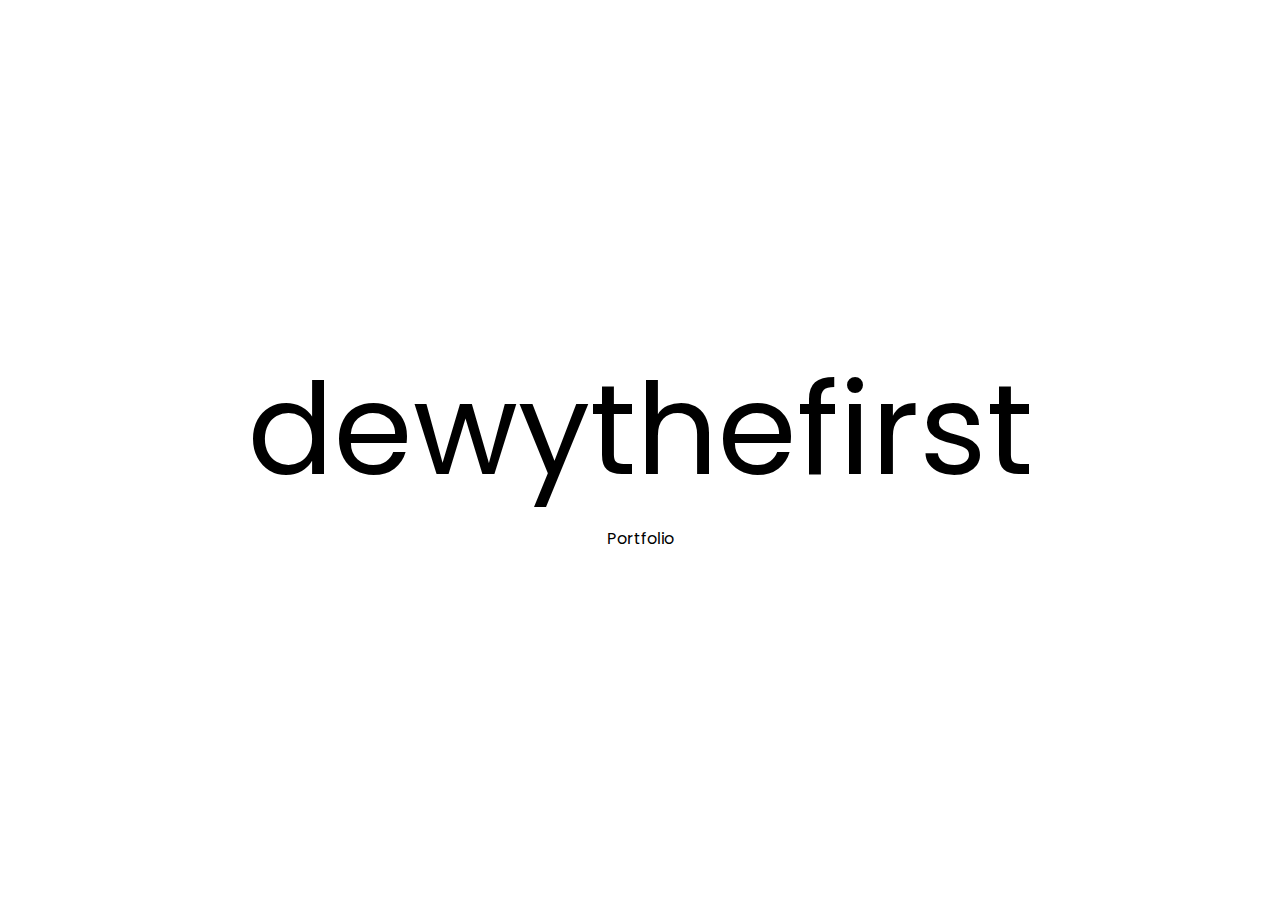
<file: index.html>
<!DOCTYPE html>
<html lang="en">
<head>
    <meta charset="UTF-8">
    <title>Home page</title>
    <link rel="stylesheet" href="css/style.css">
    <link href="https://fonts.googleapis.com/css?family=Poppins" rel="stylesheet">
    <meta name="viewport" content="width=device-width, initial-scale=1">
</head>
<body>
<div class="header">
    <div class="passed-time"> </div>
</div>
<div class="main-wrapper">
    <div class="nav-container">
        <div class="logo">dewythefirst</div>
        <div class="nav">
            <div class="links">
                <a href="#" data-hide="portfolio">Portfolio</a>
            </div>
            <div class="works-holder" data-name="portfolio">
                    <a href="portfolio/minesweeper">Minesweeper</a>
                    <a href="portfolio/randomthing">Random thing</a>
                    <a href="portfolio/tictactoe">Tic Tac Toe</a>
                    <a href="portfolio/neverthink">Neverthink</a>
                    <a href="portfolio/tasker">Habit Tracker</a>
            </div>
        </div>
    </div>
</div>
<footer>
    <div class="socials">
        <div class="telegram"></div>
        <div class="twitter"></div>
    </div>
</footer>
</body>
<script src="js/main.js"></script>
</html>
</file>
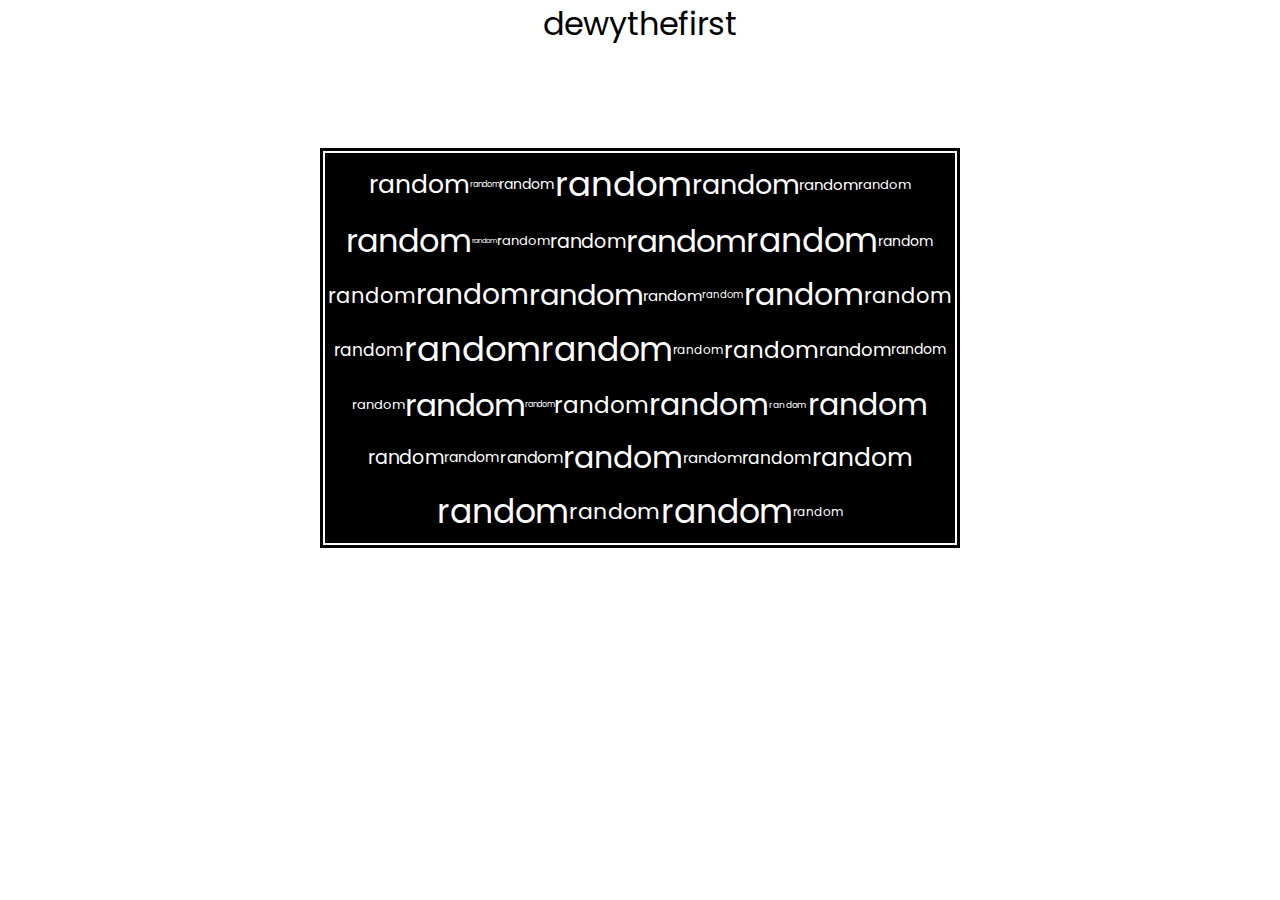
<file: portfolio/index.html>
<!DOCTYPE html>
<html lang="en">
<head>
    <meta charset="UTF-8">
    <title>Portfolio</title>
    <link rel="stylesheet" href="css/style.css">
    <link href="https://fonts.googleapis.com/css?family=Poppins" rel="stylesheet">
</head>
<body>
<header>
    <div class="logo"><a href="../index.html">dewythefirst</a></div>
</header>
<div class="main-wrapper">
    <div class="works-wrapper">
        <a href="#">random</a>
        <a href="#">random</a>
        <a href="#">random</a>
        <a href="#">random</a>
        <a href="#">random</a>
        <a href="#">random</a>
        <a href="#">random</a>
        <a href="#">random</a>
        <a href="#">random</a>
        <a href="#">random</a>
        <a href="#">random</a>
        <a href="#">random</a>
        <a href="#">random</a>
        <a href="#">random</a>
        <a href="#">random</a>
        <a href="#">random</a>
        <a href="#">random</a>
        <a href="#">random</a>
        <a href="#">random</a>
        <a href="#">random</a>
        <a href="#">random</a>
        <a href="#">random</a>
        <a href="#">random</a>
        <a href="#">random</a>
        <a href="#">random</a>
        <a href="#">random</a>
        <a href="#">random</a>
        <a href="#">random</a>
        <a href="#">random</a>
        <a href="#">random</a>
        <a href="#">random</a>
        <a href="#">random</a>
        <a href="#">random</a>
        <a href="#">random</a>
        <a href="#">random</a>
        <a href="#">random</a>
        <a href="#">random</a>
        <a href="#">random</a>
        <a href="#">random</a>
        <a href="#">random</a>
        <a href="#">random</a>
        <a href="#">random</a>
        <a href="#">random</a>
        <a href="#">random</a>
        <a href="#">random</a>
        <a href="#">random</a>
    </div>
</div>
</body>
<script src="js/main.js"></script>
</html>
</file>
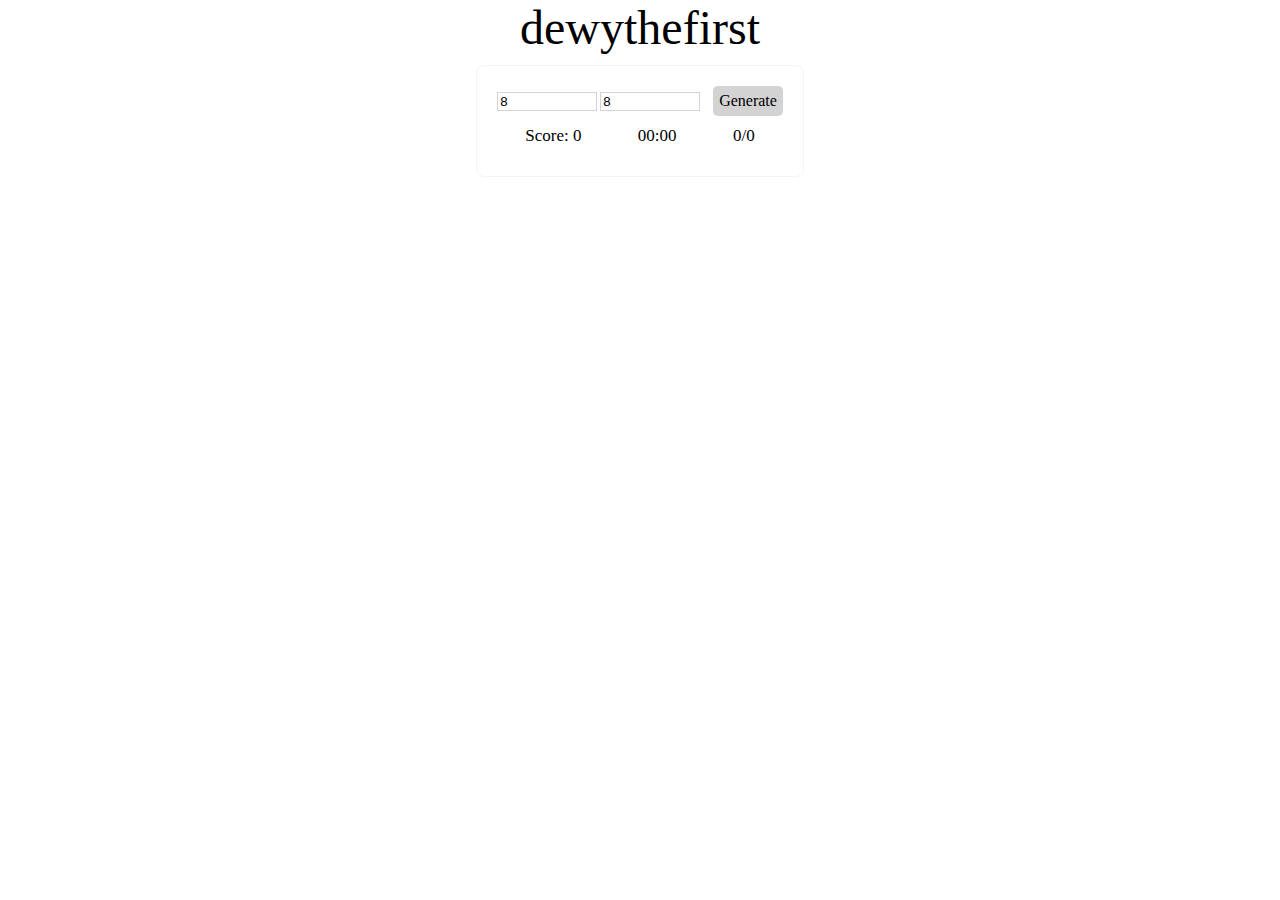
<file: portfolio/minesweeper/index.html>
<!DOCTYPE html>
<html lang="en">
<head>
    <meta charset="UTF-8">
    <title>Minesweeper</title>
    <link rel="stylesheet" href="css/style.css">
    <link href="https://fonts.googleapis.com/css?family=Poppins" rel="stylesheet">
    <meta name="viewport" content="width=device-width, initial-scale=1">
</head>
<body>
<header>
    <div class="logo"><a href="../../index.html">dewythefirst</a></div>
</header>
<div class="wrapper" id="wrapper">
    <div class="settings">
        <div class="get-started">
            <input type="number" id="cols" value="8" min="8" max="25" placeholder="Columns">
            <input type="number" id="rows" value="8" min="8" max="25" placeholder="Rows">
            <div id="generateButton" class="generate">Generate</div>
        </div>
        <div class="statistics">
            <span class="score">Score: <span>0</span></span>
            <span class="time">00:00</span>
            <span class="bombs-count"><span>0</span>/<span>0</span></span>
        </div>
    </div>
    <div id="tableHolder"></div>
</div>
<!--<script src="https://ajax.googleapis.com/ajax/libs/jquery/3.1.0/jquery.min.js"></script>-->
<!--<script src="js/jquery-3.3.1.min.js"></script>-->
<script src="js/main.js"></script>
</body>
</html>
</file>
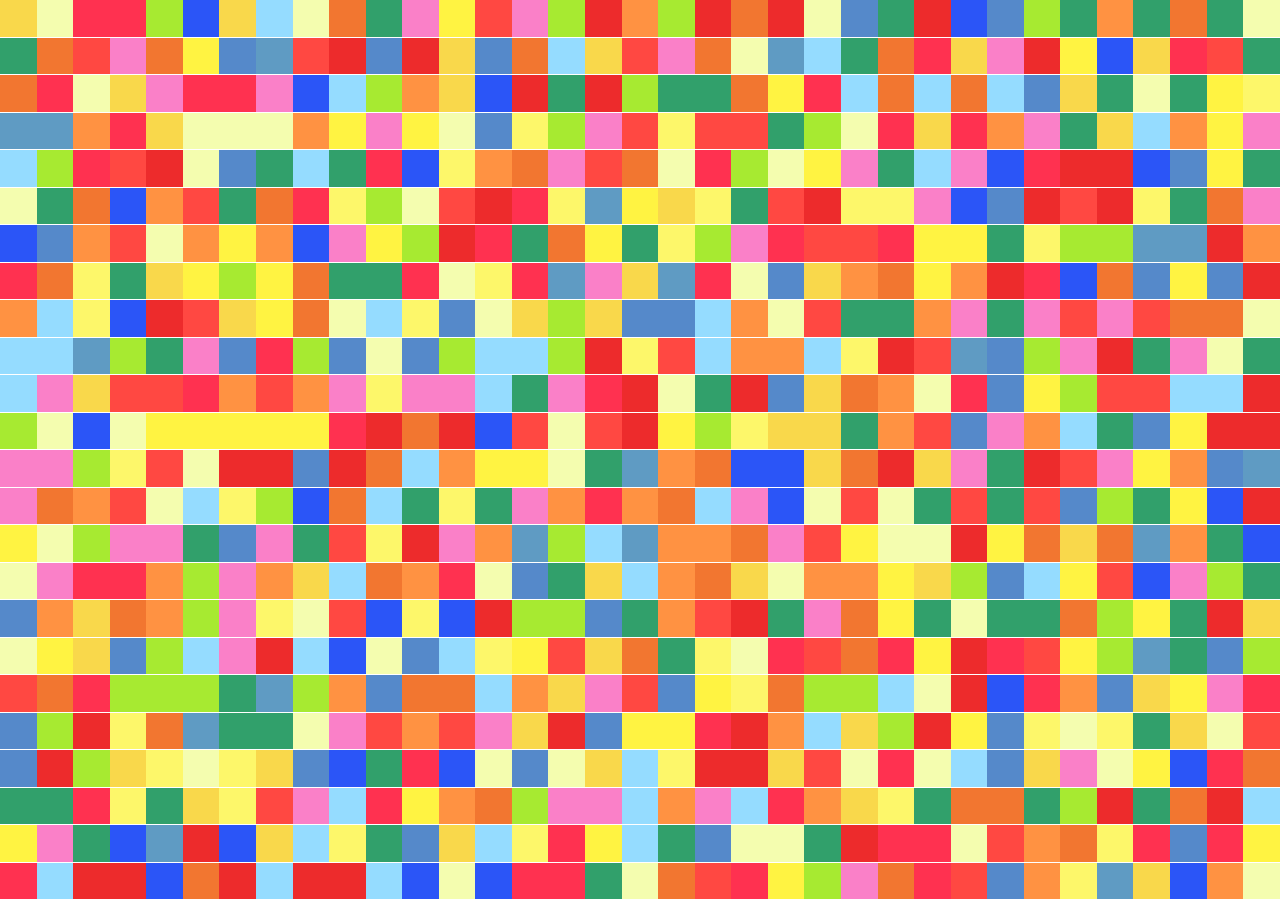
<file: portfolio/neverthink/index.html>
<!DOCTYPE html>
<html lang="en">
<head>
    <meta charset="UTF-8">
    <title>Tic Tac Toe</title>
    <link rel="stylesheet" href="css/style.css">
</head>
<body>
<div class="main-wrapper">
    <div class="boxes-holder">

    </div>
</div>
<script src="js/main.js"></script>
</body>
</html>
</file>
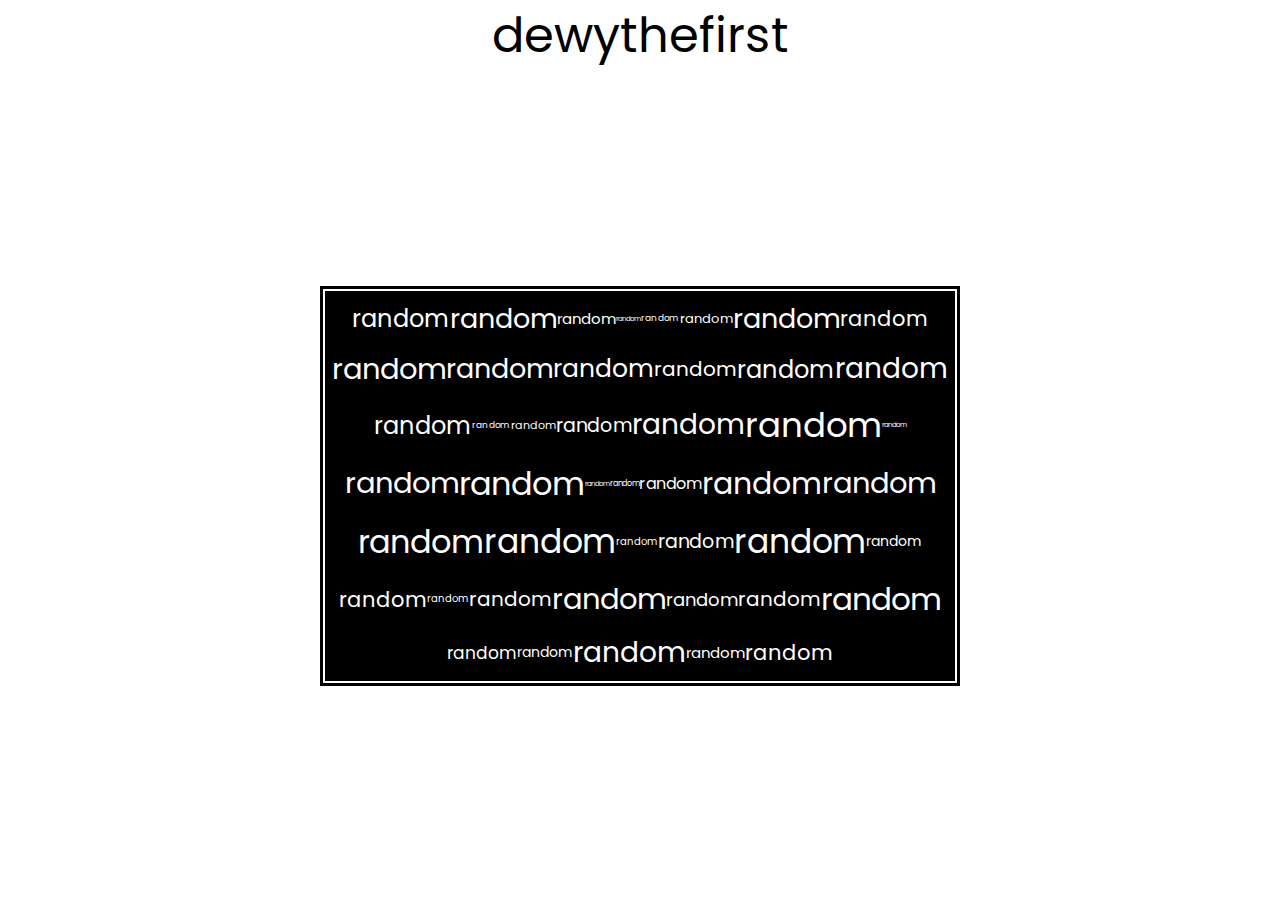
<file: portfolio/randomthing/index.html>
<!DOCTYPE html>
<html lang="en">
<head>
    <meta charset="UTF-8">
    <title>Portfolio</title>
    <link rel="stylesheet" href="css/style.css">
    <link href="https://fonts.googleapis.com/css?family=Poppins" rel="stylesheet">
</head>
<body>
<header>
    <div class="logo"><a href="../../index.html">dewythefirst</a></div>
</header>
<div class="main-wrapper">
    <div class="works-wrapper">
        <a href="#">random</a>
        <a href="#">random</a>
        <a href="#">random</a>
        <a href="#">random</a>
        <a href="#">random</a>
        <a href="#">random</a>
        <a href="#">random</a>
        <a href="#">random</a>
        <a href="#">random</a>
        <a href="#">random</a>
        <a href="#">random</a>
        <a href="#">random</a>
        <a href="#">random</a>
        <a href="#">random</a>
        <a href="#">random</a>
        <a href="#">random</a>
        <a href="#">random</a>
        <a href="#">random</a>
        <a href="#">random</a>
        <a href="#">random</a>
        <a href="#">random</a>
        <a href="#">random</a>
        <a href="#">random</a>
        <a href="#">random</a>
        <a href="#">random</a>
        <a href="#">random</a>
        <a href="#">random</a>
        <a href="#">random</a>
        <a href="#">random</a>
        <a href="#">random</a>
        <a href="#">random</a>
        <a href="#">random</a>
        <a href="#">random</a>
        <a href="#">random</a>
        <a href="#">random</a>
        <a href="#">random</a>
        <a href="#">random</a>
        <a href="#">random</a>
        <a href="#">random</a>
        <a href="#">random</a>
        <a href="#">random</a>
        <a href="#">random</a>
        <a href="#">random</a>
        <a href="#">random</a>
        <a href="#">random</a>
        <a href="#">random</a>
    </div>
</div>
<footer></footer>
</body>
<script src="js/main.js"></script>
</html>
</file>
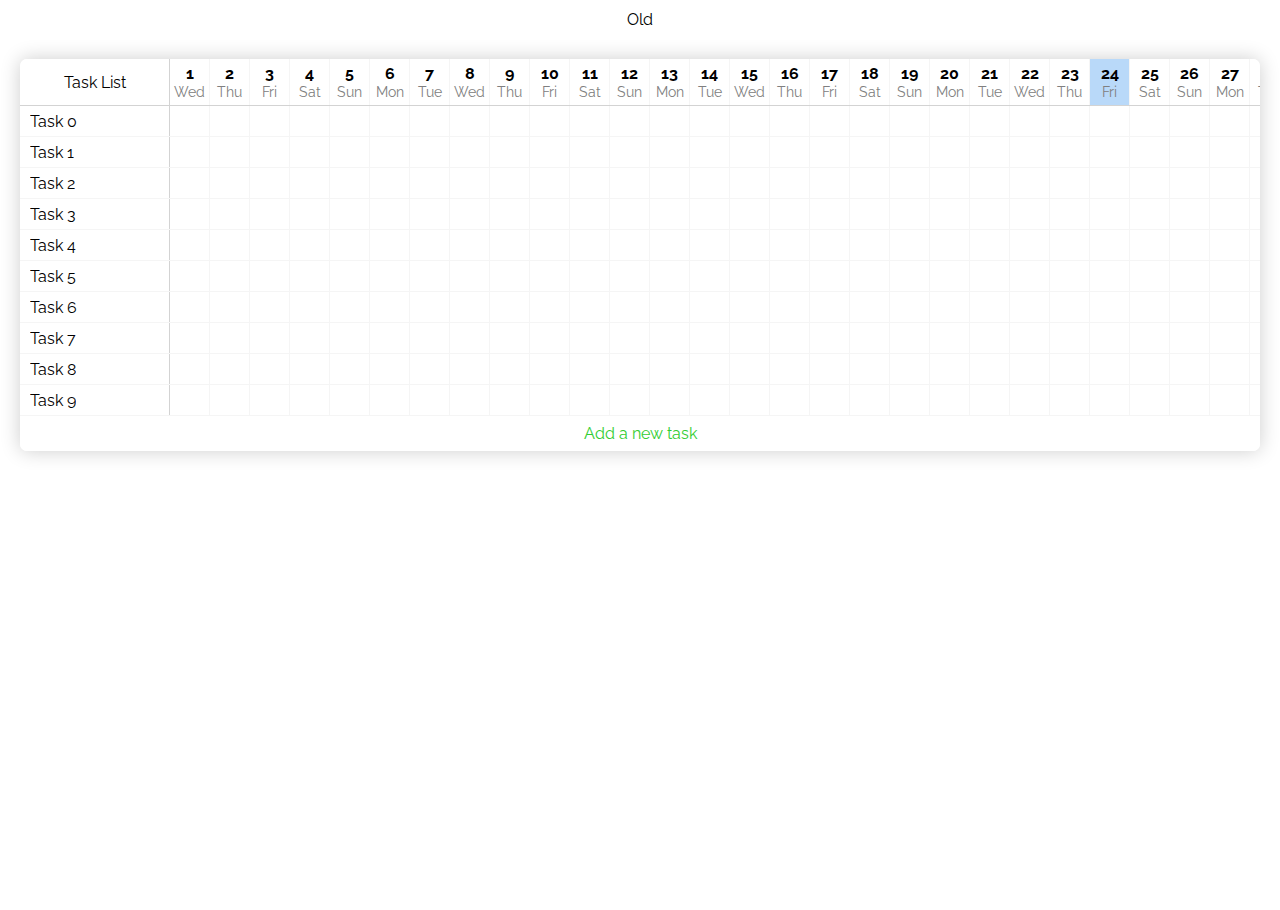
<file: portfolio/tasker/index.html>
<!DOCTYPE html>
<html lang="en">
<head>
    <meta charset="UTF-8">
    <title>Tasker</title>
    <link rel="stylesheet" href="css/style.css">
    <link href="https://fonts.googleapis.com/css?family=Poppins" rel="stylesheet">
    <link href="https://fonts.googleapis.com/css?family=Raleway&display=swap" rel="stylesheet">
    <meta name="viewport" content="width=device-width, initial-scale=1">
</head>
<body>
<header>
    <a href="old">Old</a>
</header>
<div class="main-wrapper">
    <div class="first-block">
        <div class="calendar-wrapper">
            <div class="big-calendar">
                <div class="row main">
                    <div class="cell main">Task list</div>
                    <div class="cell date today"><span class="date">10</span><span class="day">Mon</span></div>
                    <div class="cell date"><span class="date">11</span><span class="day">Tue</span></div>
                    <div class="cell date"><span class="date">12</span><span class="day">Wed</span></div>
                    <div class="cell date"><span class="date">13</span><span class="day">Thu</span></div>
                    <div class="cell date"><span class="date">14</span><span class="day">Fri</span></div>
                    <div class="cell date"><span class="date">15</span><span class="day">Sat</span></div>
                    <div class="cell date"><span class="date">16</span><span class="day">Sun</span></div>
                    <div class="cell date"><span class="date">17</span><span class="day">Mon</span></div>
                    <div class="cell date"><span class="date">18</span><span class="day">Tue</span></div>
                    <div class="cell date"><span class="date">19</span><span class="day">Wed</span></div>
                    <div class="cell date"><span class="date">20</span><span class="day">Thu</span></div>
                    <div class="cell date"><span class="date">21</span><span class="day">Fri</span></div>
                    <div class="cell date"><span class="date">22</span><span class="day">Sat</span></div>
                    <div class="cell date"><span class="date">23</span><span class="day">Sun</span></div>
                </div>
                <div class="row">
                    <div class="cell main">
                        <div class="settings">
                            <div class="color"></div>
                        </div>
                        No junk food
                    </div>
                    <div class="cell date today"></div>
                    <div class="cell date"></div>
                    <div class="cell date"></div>
                    <div class="cell date"></div>
                    <div class="cell date"></div>
                    <div class="cell date"></div>
                    <div class="cell date"></div>
                    <div class="cell date"></div>
                    <div class="cell date"></div>
                    <div class="cell date"></div>
                    <div class="cell date"></div>
                    <div class="cell date"></div>
                    <div class="cell date"></div>
                    <div class="cell date"></div>
                </div>
                <div class="row">
                    <div class="cell main">
                        <div class="settings">
                            <div class="color"></div>
                        </div>
                        Task 2
                    </div>
                    <div class="cell date today"></div>
                    <div class="cell date"></div>
                    <div class="cell date"></div>
                    <div class="cell date"></div>
                    <div class="cell date"></div>
                    <div class="cell date"></div>
                    <div class="cell date"></div>
                    <div class="cell date"></div>
                    <div class="cell date"></div>
                    <div class="cell date"></div>
                    <div class="cell date"></div>
                    <div class="cell date"></div>
                    <div class="cell date"></div>
                    <div class="cell date"></div>
                </div>
                <div class="row">
                    <div class="cell main">
                        <div class="settings">
                            <div class="color"></div>
                        </div>
                        Task 3
                    </div>
                    <div class="cell date today"></div>
                    <div class="cell date"></div>
                    <div class="cell date"></div>
                    <div class="cell date"></div>
                    <div class="cell date"></div>
                    <div class="cell date"></div>
                    <div class="cell date"></div>
                    <div class="cell date"></div>
                    <div class="cell date"></div>
                    <div class="cell date"></div>
                    <div class="cell date"></div>
                    <div class="cell date"></div>
                    <div class="cell date"></div>
                    <div class="cell date"></div>
                </div>
                <div class="row">
                    <div class="cell main">
                        <div class="settings">
                            <div class="color"></div>
                        </div>
                        Task1
                    </div>
                    <div class="cell date today"></div>
                    <div class="cell date"></div>
                    <div class="cell date"></div>
                    <div class="cell date"></div>
                    <div class="cell date"></div>
                    <div class="cell date"></div>
                    <div class="cell date"></div>
                    <div class="cell date"></div>
                    <div class="cell date"></div>
                    <div class="cell date"></div>
                    <div class="cell date"></div>
                    <div class="cell date"></div>
                    <div class="cell date"></div>
                    <div class="cell date"></div>
                </div>
                <div class="row">
                    <div class="cell main">
                        <div class="settings">
                            <div class="color"></div>
                        </div>
                        Task1
                    </div>
                    <div class="cell date today"></div>
                    <div class="cell date"></div>
                    <div class="cell date"></div>
                    <div class="cell date"></div>
                    <div class="cell date"></div>
                    <div class="cell date"></div>
                    <div class="cell date"></div>
                    <div class="cell date"></div>
                    <div class="cell date"></div>
                    <div class="cell date"></div>
                    <div class="cell date"></div>
                    <div class="cell date"></div>
                    <div class="cell date"></div>
                    <div class="cell date"></div>
                </div>
                <div class="row">
                    <div class="cell main">
                        <div class="settings">
                            <div class="color"></div>
                        </div>
                        Task1
                    </div>
                    <div class="cell date today"></div>
                    <div class="cell date"></div>
                    <div class="cell date"></div>
                    <div class="cell date"></div>
                    <div class="cell date"></div>
                    <div class="cell date"></div>
                    <div class="cell date"></div>
                    <div class="cell date"></div>
                    <div class="cell date"></div>
                    <div class="cell date"></div>
                    <div class="cell date"></div>
                    <div class="cell date"></div>
                    <div class="cell date"></div>
                    <div class="cell date"></div>
                </div>
                <div class="row">
                    <div class="cell main">
                        <div class="settings">
                            <div class="color"></div>
                        </div>
                        Task1
                    </div>
                    <div class="cell date today"></div>
                    <div class="cell date"></div>
                    <div class="cell date"></div>
                    <div class="cell date"></div>
                    <div class="cell date"></div>
                    <div class="cell date"></div>
                    <div class="cell date"></div>
                    <div class="cell date"></div>
                    <div class="cell date"></div>
                    <div class="cell date"></div>
                    <div class="cell date"></div>
                    <div class="cell date"></div>
                    <div class="cell date"></div>
                    <div class="cell date"></div>
                </div>
            </div>
        </div>
        <div class="user-wrapper">
            <div class="person">
                <div class="person-photo"></div>
                <div class="person-info">
                    <span class="name">Name Surname</span>

                </div>
            </div>
            <div class="trophies">
                <div class="row"><span class="number">10</span><span class="text">entries in a row!</span></div>
                <div class="row"><span class="number">20</span><span class="text">entries in a row!</span></div>
                <div class="row"><span class="number">30</span><span class="text">entries in a row!</span></div>
                <div class="row"><span class="number">40</span><span class="text">entries in a row!</span></div>
                <div class="row"><span class="number">50</span><span class="text">entries in a row!</span></div>
            </div>
            <div class="bottom">

            </div>
        </div>
    </div>
</div>
<footer></footer>
<!--<script src="https://ajax.googleapis.com/ajax/libs/jquery/3.1.0/jquery.min.js"></script>-->
<script src="js/main.js"></script>
</body>
</html>
</file>
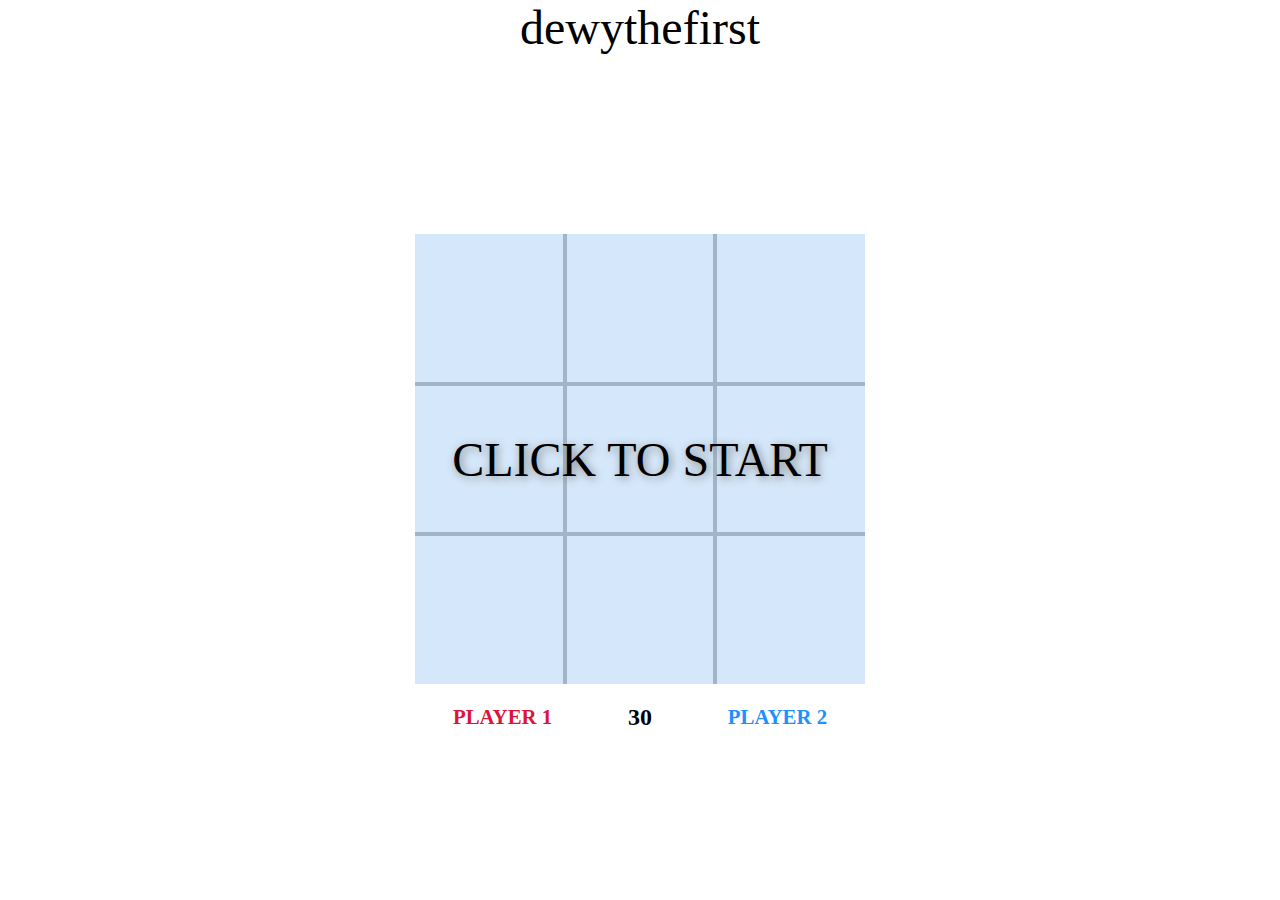
<file: portfolio/tictactoe/index.html>
<!DOCTYPE html>
<html lang="en">
<head>
    <meta charset="UTF-8">
    <title>Tic Tac Toe</title>
    <link rel="stylesheet" href="css/style.css">
    <link href="https://fonts.googleapis.com/css?family=Poppins" rel="stylesheet">
    <link href="https://fonts.googleapis.com/css?family=Raleway&display=swap" rel="stylesheet">
    <meta name="viewport" content="width=device-width, initial-scale=1">
</head>
<body>
<header>
    <div class="logo"><a href="../../index.html">dewythefirst</a></div>
</header>
<div class="main-wrapper">
<div class="toe-wrapper">
    <div class="game-space">
        <div class="cover active"><span>CLICK TO START</span></div>
        <div class="row">
            <div class="cell"></div>
            <div class="cell"></div>
            <div class="cell"></div>
        </div>
        <div class="row">
            <div class="cell"></div>
            <div class="cell"></div>
            <div class="cell"></div>
        </div>
        <div class="row">
            <div class="cell"></div>
            <div class="cell"></div>
            <div class="cell"></div>
        </div>
    </div>
    <div class="under-game">
        <div class="player" data-number="1"><span>Player <span>1</span></span></div>
        <div class="timer">30</div>
        <div class="player" data-number="2"><span>Player <span>2</span></span></div>
    </div>
</div>
</div>
<footer></footer>
<!--<script src="https://ajax.googleapis.com/ajax/libs/jquery/3.1.0/jquery.min.js"></script>-->
<!--<script src="js/jquery-3.3.1.min.js"></script>-->
<script src="js/main.js"></script>
</body>
</html>
</file>
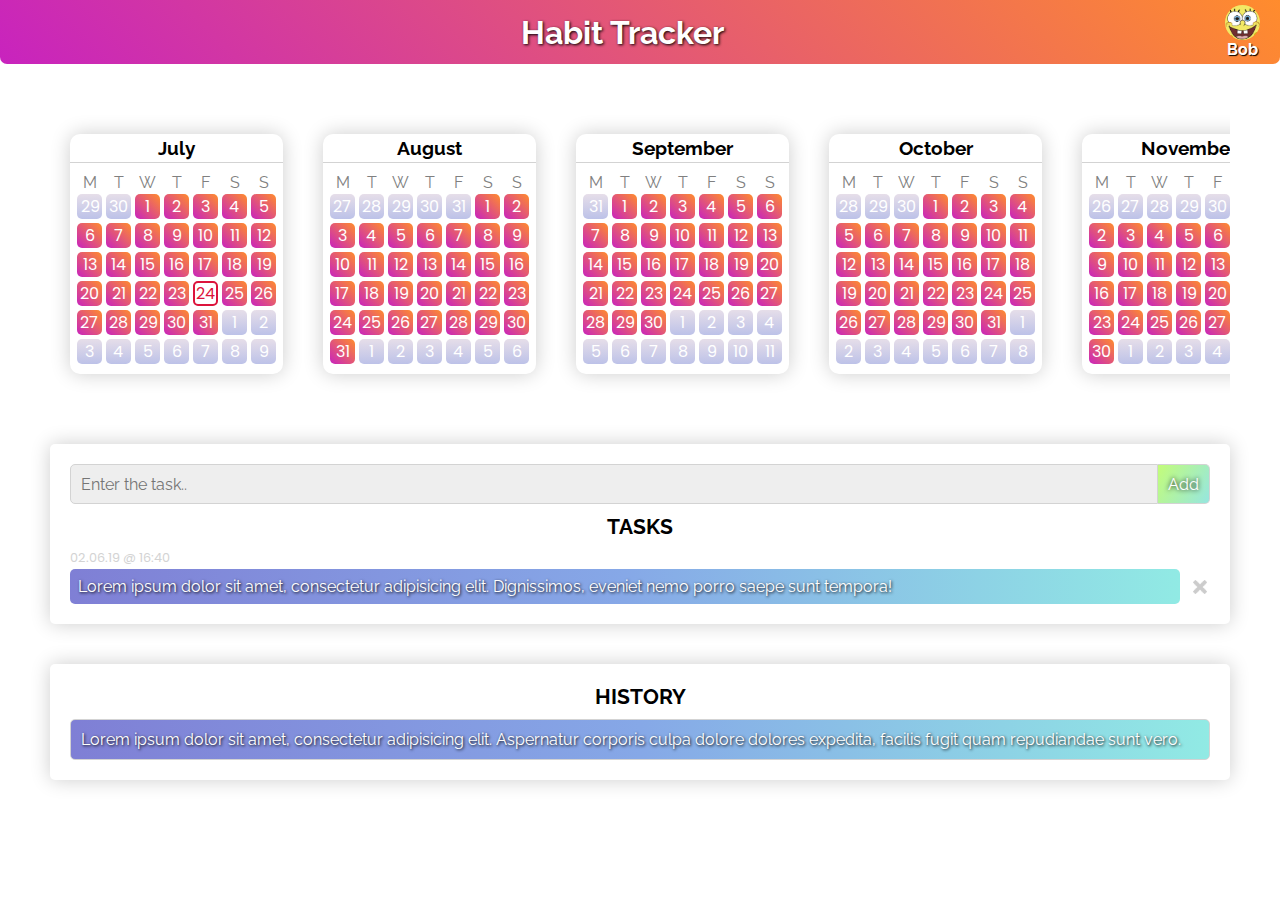
<file: portfolio/tasker/old/index.html>
<!DOCTYPE html>
<html lang="en">
<head>
    <meta charset="UTF-8">
    <title>Task Tracker</title>
    <link rel="stylesheet" href="css/style.css">
    <link href="https://fonts.googleapis.com/css?family=Poppins" rel="stylesheet">
    <link href="https://fonts.googleapis.com/css?family=Raleway&display=swap" rel="stylesheet">
    <meta name="viewport" content="width=device-width, initial-scale=1">
</head>
<body>
<header>
    <div class="empty"></div>
    <div class="logo">Habit Tracker</div>
    <div class="user-wrapper">
        <div class="user-img"><img src="images/bob.jpg" alt="bob"></div>
        <div class="user-name">Bob</div>
    </div>
</header>
<div class="main-wrapper">
    <div class="wrapper">
        <div class="calendars-wrapper">
        </div>
        <div class="arrows"><img src="images/arrow-left.png" alt="left"><img src="images/arrow-right.png" alt="right">
        </div>
    </div>
    <!--<div class="dialog-wrapper active">-->
        <!--<div class="date">Thursday 06 July 2019</div>-->
        <!--<div class="task-list">-->
            <!--<div class="task-text"><div class="tick"></div>Lorem ipsum dolor sit amet, consectetur adipisicing elit. Distinctio, maxime.</div>-->
            <!--<div class="task-text"><div class="tick"></div>Lorem ipsum dolor sit amet, consectetur adipisicing elit. Distinctio, maxime.</div>-->
            <!--<div class="task-text"><div class="tick"></div>Lorem ipsum dolor sit amet, consectetur adipisicing elit. Distinctio, maxime.</div>-->
        <!--</div>-->
        <!--<div class="buttons-wrapper"><div class="accept">Accept</div><div class="dismiss">Dismiss</div></div>-->
    <!--</div>-->
    <div class="tasks-wrapper">
        <div class="add-task">
            <input type="text" placeholder="Enter the task..">
            <div class="btn">Add</div>
        </div>
        <div class="tasks">
            <div class="title">Tasks</div>
            <div class="under-title">
                <div class="task">
                    <span class="task-date">02.06.19 @ 16:40</span>
                    <div class="task-wrapper">
                        <div class="task-text active">Lorem ipsum dolor sit amet, consectetur adipisicing elit.
                            Dignissimos,
                            eveniet nemo porro saepe sunt tempora!
                        </div>
                        <div class="task-settings">
                            <div class="delete"></div>
                        </div>
                    </div>
                </div>
            </div>
        </div>
    </div>
    <div class="history-wrapper">
        <div class="history">
            <div class="title">History</div>
            <div class="history_entry done">
                <div class="entry_date"></div>
                <span class="desc">Lorem ipsum dolor sit amet, consectetur adipisicing elit. Aspernatur corporis culpa dolore dolores expedita, facilis fugit quam repudiandae sunt vero.</span>
            </div>
        </div>
    </div>
</div>
<footer></footer>
<!--<script src="https://ajax.googleapis.com/ajax/libs/jquery/3.1.0/jquery.min.js"></script>-->
<!--<script src="js/jquery-3.3.1.min.js"></script>-->
<script src="js/main.js"></script>
</body>
</html>
</file>
<file: css/style.css>
*, *:after, *:before {
  box-sizing: border-box;
}

html, body {
  margin: 0;
  padding: 0;
  font-family: "Poppins", sans-serif;
}

body {
  display: flex;
  flex-direction: column;
  align-items: center;
  justify-content: space-between;
  height: 100vh;
  min-height: 500px;
}

a {
  text-decoration: none;
  color: black;
}

.header {
  display: flex;
  align-items: center;
  padding: 5px;
  width: 100%;
}
.header .passed-time {
  animation: tick ease infinite normal 1s;
  animation-play-state: paused;
  height: 25px;
}

.main-wrapper {
  display: flex;
  justify-content: center;
  align-items: center;
}
.main-wrapper .nav-container {
  display: flex;
  flex-direction: column;
  align-items: center;
}
.main-wrapper .nav-container .logo {
  font-size: 8rem;
  cursor: default;
}
@media only screen and (max-width: 800px) {
  .main-wrapper .nav-container .logo {
    font-size: 3rem;
  }
}
.main-wrapper .nav-container .nav .links {
  display: flex;
  justify-content: space-around;
  cursor: default;
}
.main-wrapper .nav-container .nav .links a {
  transition: 0.2s;
}
.main-wrapper .nav-container .nav .links a:hover {
  color: crimson;
}
.main-wrapper .nav-container .nav .works-holder {
  visibility: hidden;
  overflow: hidden;
  display: flex;
  justify-content: space-around;
  align-items: center;
  flex-wrap: wrap;
}
.main-wrapper .nav-container .nav .works-holder a {
  transition: 0.2s;
  margin: 0 10px;
}
.main-wrapper .nav-container .nav .works-holder a:hover {
  color: blue;
}

footer .socials {
  display: flex;
  justify-content: space-around;
}
footer .socials div {
  width: 50px;
  height: 50px;
  margin: 0 20px;
}
footer .socials div:hover {
  cursor: pointer;
}
footer .socials div.telegram {
  background: url("http://www.logospng.com/images/119/social-media-telegram-flat-black-icon-119580.png") no-repeat center;
  background-size: contain;
}
footer .socials div.twitter {
  background: url("https://s3.amazonaws.com/peoplepng/wp-content/uploads/2018/06/27151352/twitter-png-black.png") no-repeat center;
  background-size: contain;
}

@keyframes tick {
  0% {
    filter: blur(1.5px);
  }
  100% {
    filter: none;
  }
}

/*# sourceMappingURL=style.css.map */
</file>
<file: portfolio/css/style.css>
*, *:after, *:before {
  box-sizing: border-box;
}

html, body {
  margin: 0;
  padding: 0;
  font-family: "Poppins", sans-serif;
}

a {
  text-decoration: none;
  color: black;
}

header {
  display: flex;
  justify-content: center;
  align-items: center;
}
header .logo {
  font-size: 2rem;
  cursor: default;
}

.main-wrapper {
  display: flex;
  justify-content: center;
  align-items: center;
}
.main-wrapper .works-wrapper {
  display: flex;
  justify-content: center;
  align-items: center;
  flex-wrap: wrap;
  overflow: hidden;
  border: 3px solid black;
  box-shadow: inset 0 0 0 2px white;
  padding: 5px;
  margin-top: 100px;
  width: 50%;
  height: 400px;
  background-color: black;
  cursor: default;
}
.main-wrapper .works-wrapper a {
  padding: 0;
  margin: 0;
  transition: 0.2s;
  color: white;
  cursor: default;
}
.main-wrapper .works-wrapper a:hover {
  cursor: default;
}

/*# sourceMappingURL=style.css.map */
</file>
<file: portfolio/minesweeper/css/style.css>
*,
*:before,
*:after {
  box-sizing: border-box;
}

body {
  overflow: visible;
  margin: 0;
  padding: 0;
}

a {
  text-decoration: none;
  color: black;
}

body {
  display: flex;
  flex-direction: column;
}

header {
  display: flex;
  justify-content: center;
  align-items: center;
  margin-bottom: 10px;
}
header .logo {
  font-size: 3rem;
}

.wrapper {
  display: flex;
  flex-direction: column;
  align-items: center;
  border: 1px solid #f4f4f4;
  border-radius: 8px;
  margin: 0 auto;
  padding: 20px;
}
@media only screen and (max-width: 750px) {
  .wrapper {
    min-width: 650px;
  }
}
.wrapper .settings {
  display: flex;
  flex-flow: column;
}
.wrapper .settings .get-started {
  display: flex;
  justify-content: space-between;
  align-items: center;
  max-width: 500px;
}
.wrapper .settings .get-started input {
  border: 1px solid lightgray;
  margin-right: 3px;
  width: 100px;
}
.wrapper .settings .get-started .generate {
  background-color: lightgray;
  padding: 5px;
  margin-left: 10px;
  border-radius: 5px;
  border: 1px solid transparent;
  transition: 0.3s;
}
.wrapper .settings .get-started .generate:hover {
  cursor: pointer;
  border: 1px solid black;
}
.wrapper .statistics {
  width: 100%;
  margin-top: 10px;
  display: flex;
  justify-content: space-around;
  align-items: center;
}
.wrapper .statistics span {
  font-size: 17px;
}
.wrapper #tableHolder {
  position: relative;
  margin-top: 10px;
}
.wrapper #tableHolder table {
  table-layout: fixed;
  border: 1px solid lightgray;
  margin: 0 auto;
  border-collapse: collapse;
  table-layout: fixed;
}
.wrapper #tableHolder table tr td {
  border: 1px solid lightgray;
  width: 25px;
  height: 25px;
  transition: 0.1s;
  background-color: #d9f5ff;
  overflow: hidden;
}
.wrapper #tableHolder table tr td:hover {
  cursor: default;
  background-color: #c8e3ed;
}

.game-over {
  position: absolute;
  cursor: default;
  left: 0;
  top: 0;
  display: flex;
  align-items: center;
  justify-content: center;
  background-color: rgba(230, 230, 230, 0.7);
  width: 100%;
  height: 100%;
}

.win {
  position: absolute;
  cursor: default;
  left: 0;
  top: 0;
  display: flex;
  align-items: center;
  justify-content: center;
  flex-flow: column;
  background-color: rgba(230, 230, 230, 0.7);
  width: 100%;
  height: 100%;
}

.flag {
  background: url("../images/flag.png") no-repeat center;
  background-size: contain;
}

.question {
  background: url("../images/question.png") no-repeat center;
  background-size: contain;
}

.bomb {
  background: url("../images/bomb.png") no-repeat center;
  background-size: contain;
}
.bomb.active {
  background-color: crimson !important;
}
.bomb.wasted {
  background-color: lightgreen !important;
}

.open {
  background-color: white !important;
}

.number {
  font-weight: bold;
  text-align: center;
}
.number.one {
  color: blue;
}
.number.two {
  color: green;
}
.number.three {
  color: crimson;
}
.number.more {
  color: mediumvioletred;
}

/*# sourceMappingURL=style.css.map */
</file>
<file: portfolio/neverthink/css/style.css>
*,
*:before,
*:after {
  box-sizing: border-box;
}

body {
  overflow: visible;
  margin: 0;
  padding: 0;
}

a {
  text-decoration: none;
  color: black;
}

.main-wrapper {
  height: 100vh;
}
.main-wrapper .boxes-holder {
  height: 100%;
  display: flex;
  flex-wrap: wrap;
}

/*# sourceMappingURL=style.css.map */
</file>
<file: portfolio/randomthing/css/style.css>
*, *:after, *:before {
  box-sizing: border-box;
}

html, body {
  margin: 0;
  padding: 0;
  font-family: "Poppins", sans-serif;
}

body {
  display: flex;
  flex-direction: column;
  align-items: center;
  height: 100vh;
  justify-content: space-between;
}

a {
  text-decoration: none;
  color: black;
}

header {
  display: flex;
  justify-content: center;
  align-items: center;
}
header .logo {
  font-size: 3rem;
}

.main-wrapper {
  display: flex;
  justify-content: center;
  align-items: center;
}
.main-wrapper .works-wrapper {
  display: flex;
  justify-content: center;
  align-items: center;
  flex-wrap: wrap;
  overflow: hidden;
  border: 3px solid black;
  box-shadow: inset 0 0 0 2px white;
  padding: 5px;
  width: 50%;
  height: 400px;
  background-color: black;
  cursor: default;
}
.main-wrapper .works-wrapper a {
  padding: 0;
  margin: 0;
  transition: 0.2s;
  color: white;
  cursor: default;
}
.main-wrapper .works-wrapper a:hover {
  cursor: default;
}

/*# sourceMappingURL=style.css.map */
</file>
<file: portfolio/tasker/css/style.css>
*,
*:before,
*:after {
  box-sizing: border-box;
}

body {
  overflow: visible;
  margin: 0;
  padding: 0;
}

a {
  text-decoration: none;
  color: black;
}

body {
  height: 100vh;
  position: relative;
  z-index: 2;
}
body:after {
  content: "";
  position: absolute;
  top: 0;
  left: 0;
  width: 100%;
  height: 100%;
  z-index: -1;
}

header {
  text-align: center;
  margin: 10px 0;
}

.main-wrapper {
  padding: 20px;
}
.main-wrapper .first-block {
  display: flex;
  flex-wrap: wrap;
  justify-content: space-around;
}
.main-wrapper .first-block .calendar-wrapper {
  width: 100%;
}
@media only screen and (max-width: 768px) {
  .main-wrapper .first-block .calendar-wrapper {
    width: 100%;
  }
}
.main-wrapper .first-block .calendar-wrapper .big-calendar {
  border-radius: 7px;
  overflow: hidden;
  background-color: #fff;
  display: flex;
  flex-direction: column;
}
@media only screen and (max-width: 768px) {
  .main-wrapper .first-block .calendar-wrapper .big-calendar {
    width: 100%;
  }
}
.main-wrapper .first-block .calendar-wrapper .big-calendar .row {
  overflow: hidden;
  display: flex;
}
.main-wrapper .first-block .calendar-wrapper .big-calendar .row.main {
  border-bottom: 1px solid lightgray;
}
.main-wrapper .first-block .calendar-wrapper .big-calendar .row.main .cell {
  display: flex;
  flex-direction: column;
  align-items: center;
  justify-content: center;
  cursor: default;
  height: initial;
}
.main-wrapper .first-block .calendar-wrapper .big-calendar .row.main .cell span.date {
  font-weight: bold;
}
.main-wrapper .first-block .calendar-wrapper .big-calendar .row.main .cell span.day {
  color: gray;
  font-size: 0.9em;
}
.main-wrapper .first-block .calendar-wrapper .big-calendar .row.main .cell.today {
  background-color: #b9d9f9;
}
.main-wrapper .first-block .calendar-wrapper .big-calendar .row .cell {
  padding: 5px;
  height: 30px;
  min-width: 40px;
}
.main-wrapper .first-block .calendar-wrapper .big-calendar .row .cell.main {
  cursor: pointer;
  min-width: 150px;
  background-color: white;
  border-right: 1px solid lightgray;
  display: flex;
  align-items: center;
  padding: 5px 10px;
  width: 150px;
}
.main-wrapper .first-block .calendar-wrapper .big-calendar .row .cell.main span {
  overflow: hidden;
  text-overflow: ellipsis;
  white-space: nowrap;
}
.main-wrapper .first-block .calendar-wrapper .big-calendar .row .cell.main:hover .settings {
  width: 20px;
}
.main-wrapper .first-block .calendar-wrapper .big-calendar .row .cell.main:hover .settings div {
  opacity: 1;
}
.main-wrapper .first-block .calendar-wrapper .big-calendar .row .cell.main .settings {
  transition: 0.5s;
  width: 0px;
}
.main-wrapper .first-block .calendar-wrapper .big-calendar .row .cell.main .settings div {
  transition: 0.5s;
  opacity: 0;
}
.main-wrapper .first-block .calendar-wrapper .big-calendar .row .cell.main .settings .color {
  width: 10px;
  height: 10px;
  border-radius: 100%;
  margin-right: 5px;
}
.main-wrapper .first-block .calendar-wrapper .big-calendar .row .cell.date {
  width: calc(100% / 14);
  transition: 0.75s;
  background-color: #fff;
}
.main-wrapper .first-block .calendar-wrapper .big-calendar .row .cell.date:not(:last-child) {
  border-right: 1px solid #f5f5f5;
}
.main-wrapper .first-block .calendar-wrapper .big-calendar .row:not(:last-child) {
  border-bottom: 1px solid #f5f5f5;
}
.main-wrapper .first-block .calendar-wrapper .big-calendar .row:first-child {
  border-bottom: 1px solid lightgray;
}
.main-wrapper .first-block .calendar-wrapper .big-calendar .row.foot {
  background-color: #fff;
  display: flex;
  align-items: center;
  justify-content: center;
  padding: 5px;
  color: limegreen;
  transition: 1s;
  overflow: hidden;
}
.main-wrapper .first-block .calendar-wrapper .big-calendar .row.foot span {
  cursor: pointer;
}
.main-wrapper .first-block .calendar-wrapper .big-calendar .row.foot .wrapper {
  transition: 1s;
  opacity: 0;
  width: 0%;
  display: flex;
  align-items: center;
}
.main-wrapper .first-block .calendar-wrapper .big-calendar .row.foot .wrapper input {
  border: 1px solid lightgray;
  width: 100%;
  height: 25px;
  border-radius: 7px 0 0 7px;
  padding: 5px;
}
.main-wrapper .first-block .calendar-wrapper .big-calendar .row.foot .wrapper .btn {
  height: 25px;
  padding: 5px 10px;
  display: flex;
  align-items: center;
  justify-content: center;
  cursor: pointer;
  border: 1px solid lightgray;
}
.main-wrapper .first-block .calendar-wrapper .big-calendar .row.foot .wrapper .btn.add {
  border-left: none;
  border-right: none;
}
.main-wrapper .first-block .calendar-wrapper .big-calendar .row.foot .wrapper .btn.cancel {
  border-radius: 0 7px 7px 0;
  color: red;
}
.main-wrapper .first-block .calendar-wrapper .big-calendar .row.foot.active .wrapper {
  opacity: 1;
  width: 100%;
}
.main-wrapper .first-block .user-wrapper {
  display: none;
  width: 250px;
  height: 350px;
  border-radius: 7px;
  background-color: white;
  padding: 10px;
  flex-direction: column;
  justify-content: space-between;
  align-items: center;
}
.main-wrapper .first-block .user-wrapper .person {
  width: 100%;
  padding: 7px;
  display: flex;
  justify-content: space-around;
  align-items: center;
  border-bottom: 1px solid lightgray;
}
.main-wrapper .first-block .user-wrapper .person .person-photo {
  width: 75px;
  height: 75px;
  background-color: gray;
  border-radius: 100%;
}
.main-wrapper .first-block .user-wrapper .person .person-info .name {
  font-weight: bold;
}
.main-wrapper .first-block .user-wrapper .person .person-info .name:hover {
  border-bottom: 1px solid black;
  cursor: pointer;
}
.main-wrapper .first-block .user-wrapper .trophies {
  margin-top: 10px;
  width: 100%;
  height: 100%;
}
.main-wrapper .first-block .user-wrapper .trophies .row {
  display: flex;
  align-items: center;
  margin-bottom: 5px;
}
.main-wrapper .first-block .user-wrapper .trophies .row .number {
  display: flex;
  align-items: center;
  margin-right: 3px;
  font-weight: bold;
}
.main-wrapper .first-block .user-wrapper .trophies .row .number::before {
  content: "";
  display: inline-block;
  background: url("../images/golden_cup.png") no-repeat center;
  background-size: contain;
  width: 20px;
  height: 20px;
}

.shadow, .color-picker, .main-wrapper .first-block .calendar-wrapper .big-calendar, .main-wrapper .first-block .user-wrapper {
  box-shadow: 0px 0px 20px 0px rgba(0, 0, 0, 0.2);
}

.font, body, .main-wrapper .first-block .calendar-wrapper .big-calendar .row.foot .wrapper input {
  font-family: "Raleway", sans-serif;
}

@keyframes bloom {
  0% {
    box-shadow: 0px 0px 5px 0px lightgreen;
  }
  100% {
    box-shadow: 0px 0px 25px 0px lightgreen;
  }
}
.color-picker {
  position: absolute;
  background-color: #fff;
  display: flex;
  padding: 2px;
}
.color-picker .little-color {
  width: 20px;
  height: 20px;
  margin: 1px;
}
.color-picker .little-color:hover {
  border: 1px solid black;
}

/*# sourceMappingURL=style.css.map */
</file>
<file: portfolio/tictactoe/css/style.css>
*,
*:before,
*:after {
  box-sizing: border-box;
}

body {
  overflow: visible;
  margin: 0;
  padding: 0;
}

a {
  text-decoration: none;
  color: black;
}

body {
  display: flex;
  flex-direction: column;
  align-items: center;
  justify-content: space-between;
  height: 100vh;
}

header {
  display: flex;
  justify-content: center;
  align-items: center;
  margin-bottom: 10px;
}
header .logo {
  font-size: 3rem;
}
@media only screen and (max-width: 375px) {
  header .logo {
    font-size: 2rem;
  }
}

.main-wrapper {
  display: flex;
  justify-content: center;
  align-items: center;
}
.main-wrapper .toe-wrapper .game-space {
  position: relative;
  display: flex;
  flex-direction: column;
}
.main-wrapper .toe-wrapper .game-space .row {
  display: flex;
}
.main-wrapper .toe-wrapper .game-space .row:nth-child(2) .cell {
  border-top: none;
}
.main-wrapper .toe-wrapper .game-space .row:last-child .cell {
  border-bottom: none;
}
.main-wrapper .toe-wrapper .game-space .row .cell {
  width: 150px;
  height: 150px;
  border: 2px solid gray;
  transition: 0.2s;
  display: flex;
  justify-content: center;
  align-items: center;
  -moz-user-select: none;
  -khtml-user-select: none;
  user-select: none;
}
@media only screen and (max-width: 320px) {
  .main-wrapper .toe-wrapper .game-space .row .cell {
    width: 90px;
    height: 90px;
  }
}
@media only screen and (min-width: 321px) and (max-width: 425px) {
  .main-wrapper .toe-wrapper .game-space .row .cell {
    width: 100px;
    height: 100px;
  }
}
.main-wrapper .toe-wrapper .game-space .row .cell:hover {
  background-color: lightgray;
}
.main-wrapper .toe-wrapper .game-space .row .cell:first-child {
  border-left: none;
}
.main-wrapper .toe-wrapper .game-space .row .cell:last-child {
  border-right: none;
}
.main-wrapper .toe-wrapper .game-space .row .cell.open {
  background-color: transparent;
  font-size: 8rem;
  text-transform: uppercase;
  cursor: default;
  font-family: "Raleway", sans-serif;
}
@media only screen and (max-width: 320px) {
  .main-wrapper .toe-wrapper .game-space .row .cell.open {
    font-size: 5rem;
  }
}
@media only screen and (min-width: 321px) and (max-width: 425px) {
  .main-wrapper .toe-wrapper .game-space .row .cell.open {
    font-size: 6rem;
  }
}
.main-wrapper .toe-wrapper .game-space .row .cell.won {
  background-color: lightgreen;
}
.main-wrapper .toe-wrapper .game-space .cover {
  position: absolute;
  width: 100%;
  height: 100%;
  top: 0;
  left: 0;
  background-color: rgba(185, 217, 249, 0.6);
  justify-content: center;
  align-items: center;
  display: none;
}
.main-wrapper .toe-wrapper .game-space .cover.active {
  display: flex;
}
.main-wrapper .toe-wrapper .game-space .cover span {
  text-align: center;
  font-size: 3rem;
  cursor: pointer;
  text-shadow: 2px 2px 10px gray;
  text-transform: uppercase;
}
@media only screen and (max-width: 425px) {
  .main-wrapper .toe-wrapper .game-space .cover span {
    font-size: 2rem;
  }
}
.main-wrapper .toe-wrapper .under-game {
  margin-top: 20px;
  display: flex;
  justify-content: space-around;
  align-items: center;
}
.main-wrapper .toe-wrapper .under-game .timer {
  font-weight: bold;
  font-size: 1.5rem;
}
@media only screen and (max-width: 320px) {
  .main-wrapper .toe-wrapper .under-game .timer {
    font-size: 1.2rem;
  }
}
.main-wrapper .toe-wrapper .under-game .player {
  text-transform: uppercase;
  font-weight: bold;
  font-size: 1.3rem;
  border-bottom: 2px solid transparent;
}
@media only screen and (max-width: 320px) {
  .main-wrapper .toe-wrapper .under-game .player {
    font-size: 1.2rem;
  }
}
.main-wrapper .toe-wrapper .under-game .player[data-number="1"] {
  color: crimson;
}
.main-wrapper .toe-wrapper .under-game .player[data-number="1"].active {
  border-bottom: 2px solid crimson;
  text-shadow: 0 -1px 4px #FFF, 0 -2px 10px #ff0, 0 -10px 20px #ff8000, 0 -18px 40px #F00;
}
.main-wrapper .toe-wrapper .under-game .player[data-number="2"] {
  color: dodgerblue;
}
.main-wrapper .toe-wrapper .under-game .player[data-number="2"].active {
  border-bottom: 2px solid dodgerblue;
  text-shadow: 0 -1px 4px #FFF, 0 -2px 10px #ff0, 0 -10px 20px #ff8000, 0 -18px 40px #F00;
}

@keyframes tick {
  0% {
    filter: blur(1.5px);
  }
  100% {
    filter: none;
  }
}

/*# sourceMappingURL=style.css.map */
</file>
<file: portfolio/tasker/old/css/style.css>
*,
*:before,
*:after {
  box-sizing: border-box;
}

body {
  overflow: visible;
  margin: 0;
  padding: 0;
  font-family: "Raleway", sans-serif;
}

a {
  text-decoration: none;
  color: black;
}

body {
  height: 100vh;
}

header {
  display: flex;
  align-items: center;
  justify-content: space-between;
  width: 100%;
  border-radius: 0 0 7px 7px;
  padding: 5px 20px;
  background: linear-gradient(45deg, #c823be 0%, #ff8c2d 100%);
}
header .logo {
  font-size: 2rem;
  color: white;
  font-weight: bold;
  text-shadow: 1px 1px 3px black;
}
header .user-wrapper {
  display: flex;
  flex-direction: column;
  align-items: center;
  justify-content: center;
}
header .user-wrapper .user-img {
  border-radius: 100%;
  width: 35px;
  height: 35px;
  overflow: hidden;
}
header .user-wrapper .user-img img {
  max-width: 100%;
  object-fit: cover;
}
header .user-wrapper .user-name {
  color: white;
  font-weight: bold;
  text-shadow: 1px 1px 1px black;
}

.main-wrapper {
  display: flex;
  flex-direction: column;
  width: 100%;
  padding: 20px 50px;
}
@media only screen and (max-width: 425px) {
  .main-wrapper {
    padding: 20px;
  }
}
.main-wrapper .calendars-wrapper {
  position: relative;
  display: flex;
  align-items: center;
  overflow-x: auto;
  min-height: 300px;
  padding: 20px;
  margin-top: 20px;
  border-radius: 5px;
  transition: 1s;
}
.main-wrapper .calendars-wrapper .calendar {
  border-radius: 10px;
  background-color: #fff;
  display: flex;
  flex-direction: column;
  align-items: center;
  margin: 0 20px;
  min-height: 240px;
}
.main-wrapper .calendars-wrapper .calendar:first-child {
  margin-left: 0;
}
.main-wrapper .calendars-wrapper .calendar .month-name {
  width: 100%;
  display: flex;
  align-items: center;
  justify-content: center;
  font-size: 1.2rem;
  cursor: default;
  font-weight: bold;
  padding: 3px;
  border-bottom: 1px solid lightgray;
}
@media only screen and (max-width: 425px) {
  .main-wrapper .calendars-wrapper .calendar .month-name {
    font-size: 1.3rem;
  }
}
.main-wrapper .calendars-wrapper .calendar .dates-wrapper {
  display: flex;
  padding: 5px;
}
.main-wrapper .calendars-wrapper .calendar .dates-wrapper .col {
  display: flex;
  flex-direction: column;
  align-items: center;
  width: 90%;
  margin: 0 2px;
}
@media only screen and (max-width: 375px) {
  .main-wrapper .calendars-wrapper .calendar .dates-wrapper .col {
    margin: 0 3px;
  }
}
.main-wrapper .calendars-wrapper .calendar .dates-wrapper .col .week-day {
  display: flex;
  justify-content: center;
  align-items: center;
  margin-top: 5px;
  margin-bottom: 0px;
  color: gray;
  cursor: default;
}
.main-wrapper .calendars-wrapper .calendar .dates-wrapper .col .date {
  background: linear-gradient(45deg, #c823be 0%, #ff8c2d 100%);
  /*background: #bc4e9c;  !* fallback for old browsers *!
  background: -webkit-linear-gradient(to right, #f80759, #bc4e9c);  !* Chrome 10-25, Safari 5.1-6 *!
  background: linear-gradient(to right, #f80759, #bc4e9c); !* W3C, IE 10+/ Edge, Firefox 16+, Chrome 26+, Opera 12+, Safari 7+ *!*/
  display: flex;
  justify-content: center;
  align-items: center;
  width: 25px;
  height: 25px;
  margin: 2px 0;
  position: relative;
  border-radius: 5px;
  color: white;
  font-family: "Poppins", sans-serif;
  cursor: pointer;
  transition: 0.2s;
}
@media only screen and (max-width: 425px) {
  .main-wrapper .calendars-wrapper .calendar .dates-wrapper .col .date {
    width: 35px;
    height: 35px;
    margin: 3px 0;
    font-size: 1.1em;
  }
}
.main-wrapper .calendars-wrapper .calendar .dates-wrapper .col .date:hover {
  box-shadow: 0px 0px 5px 3px rgba(0, 0, 0, 0.2);
}
.main-wrapper .calendars-wrapper .calendar .dates-wrapper .col .date.extra {
  background-image: linear-gradient(to top, #bdc2e8 0%, #bdc2e8 1%, #e6dee9 100%);
}
.main-wrapper .calendars-wrapper .calendar .dates-wrapper .col .date.today {
  background: white;
  color: crimson;
  border: 2px solid crimson;
}
.main-wrapper .calendars-wrapper .calendar .dates-wrapper .col .date.done {
  background-image: linear-gradient(to top, #9be15d 0%, #00e3ae 100%);
}
.main-wrapper .calendars-wrapper .calendar .dates-wrapper .col .date .circle {
  position: absolute;
  width: 12px;
  height: 12px;
  background-color: crimson;
  color: white;
  border-radius: 100%;
  display: flex;
  justify-content: center;
  align-items: center;
  font-size: 0.6em;
  top: -2px;
  right: -2px;
}
@media only screen and (max-width: 425px) {
  .main-wrapper .calendars-wrapper .calendar .dates-wrapper .col .date .circle {
    width: 15px;
    height: 15px;
  }
}
.main-wrapper .arrows {
  display: none;
}
@media only screen and (max-width: 425px) {
  .main-wrapper .arrows {
    display: flex;
    justify-content: space-between;
  }
}
.main-wrapper .arrows img {
  width: 30px;
  height: 30px;
  object-fit: contain;
}
.main-wrapper .arrows img:hover {
  cursor: pointer;
}
.main-wrapper .arrows img:active {
  transform: scale(0.8);
}
.main-wrapper .dialog-wrapper {
  display: flex;
  flex-direction: column;
  align-items: center;
  margin-top: 25px;
  border-radius: 5px;
  padding: 10px;
}
.main-wrapper .dialog-wrapper .date {
  font-family: "Poppins", sans-serif;
  border-bottom: 1px solid lightgray;
}
.main-wrapper .dialog-wrapper .task-list {
  width: 100%;
  margin: 10px 0;
}
.main-wrapper .dialog-wrapper .task-list .helper {
  text-align: center;
  margin: 20px 0;
}
.main-wrapper .dialog-wrapper .task-list .task-text {
  display: flex;
  align-items: center;
  margin-left: 10px;
  width: 100%;
  font-family: "Poppins", sans-serif;
  color: #4e4e4e;
  word-wrap: break-word;
  border-left: 2px solid limegreen;
  padding: 2px 5px;
}
.main-wrapper .dialog-wrapper .task-list .task-text:not(:last-child) {
  margin-bottom: 10px;
}
.main-wrapper .dialog-wrapper .buttons-wrapper {
  display: flex;
  justify-content: space-evenly;
  width: 100%;
}
.main-wrapper .dialog-wrapper .buttons-wrapper div {
  width: 100%;
  padding: 10px;
  text-align: center;
  cursor: pointer;
}
.main-wrapper .dialog-wrapper .buttons-wrapper div:first-child {
  border-radius: 5px 0 0 5px;
  background: #a8ff78;
  /* fallback for old browsers */
  background: -webkit-linear-gradient(to right, #78ffd6, #a8ff78);
  /* Chrome 10-25, Safari 5.1-6 */
  background: linear-gradient(to right, #78ffd6, #a8ff78);
  /* W3C, IE 10+/ Edge, Firefox 16+, Chrome 26+, Opera 12+, Safari 7+ */
}
.main-wrapper .dialog-wrapper .buttons-wrapper div:last-child {
  border-radius: 0 5px 5px 0;
  color: crimson;
  background-color: #eeeeee;
}
.main-wrapper .tasks-wrapper {
  margin-top: 40px;
  border-radius: 5px;
  padding: 20px;
}
.main-wrapper .tasks-wrapper.animation {
  animation: bloom ease 1s infinite alternate;
}
.main-wrapper .tasks-wrapper .add-task {
  display: flex;
  justify-content: center;
  align-items: center;
}
.main-wrapper .tasks-wrapper .add-task.inactive {
  display: none;
}
.main-wrapper .tasks-wrapper .add-task input {
  width: 100%;
  border-radius: 5px 0 0 5px;
  padding: 10px;
  height: 40px;
  background-color: #eeeeee;
  font-size: 1em;
  font-family: "Raleway", sans-serif;
  border: 1px solid lightgray;
  outline: none;
}
.main-wrapper .tasks-wrapper .add-task .btn {
  border-radius: 0 5px 5px 0;
  height: 40px;
  padding: 10px;
  background-image: linear-gradient(120deg, #c3fc79 0%, #96e6e0 100%);
  border: 1px solid lightgray;
  border-left: none;
  user-select: none;
  color: white;
  text-shadow: 0 0 5px black;
  cursor: pointer;
}
.main-wrapper .tasks-wrapper .add-task .btn:hover {
  background: linear-gradient(to right, #78ffd6, #a8ff78);
  /* W3C, IE 10+/ Edge, Firefox 16+, Chrome 26+, Opera 12+, Safari 7+ */
}
.main-wrapper .tasks-wrapper .tasks {
  display: flex;
  justify-content: center;
  align-items: center;
  flex-direction: column;
}
.main-wrapper .tasks-wrapper .tasks .title {
  font-family: "Raleway", sans-serif;
  font-weight: bold;
  font-size: 1.3rem;
  color: black;
  text-transform: uppercase;
  margin: 10px 0;
}
.main-wrapper .tasks-wrapper .tasks .under-title {
  width: 100%;
}
.main-wrapper .tasks-wrapper .tasks .under-title .task {
  display: flex;
  flex-direction: column;
  width: 100%;
}
.main-wrapper .tasks-wrapper .tasks .under-title .task:not(:first-child) {
  margin-top: 10px;
}
.main-wrapper .tasks-wrapper .tasks .under-title .task .task-date {
  margin-right: auto;
  color: lightgray;
  font-family: "Poppins", sans-serif;
  font-size: 0.8em;
  margin-bottom: 2px;
}
.main-wrapper .tasks-wrapper .tasks .under-title .task .task-wrapper {
  display: flex;
  align-items: center;
}
.main-wrapper .tasks-wrapper .tasks .under-title .task .task-wrapper .tick {
  width: 25px;
  height: 25px;
  margin-right: 5px;
  transition: 0.3s;
  cursor: pointer;
}
.main-wrapper .tasks-wrapper .tasks .under-title .task .task-wrapper .tick.gray {
  background: url("../images/tick-gray.png") no-repeat center;
  background-size: contain;
}
.main-wrapper .tasks-wrapper .tasks .under-title .task .task-wrapper .tick.green {
  background: url("../images/tick-green.png") no-repeat center;
  background-size: contain;
}
.main-wrapper .tasks-wrapper .tasks .under-title .task .task-wrapper .task-text {
  width: 100%;
  background: linear-gradient(to right, #7f7fd5, #86a8e7, #91eae4);
  /* W3C, IE 10+/ Edge, Firefox 16+, Chrome 26+, Opera 12+, Safari 7+ */
  color: white;
  text-shadow: 1px 1px 3px black;
  border-radius: 5px;
  padding: 8px;
  word-wrap: break-word;
}
.main-wrapper .tasks-wrapper .tasks .under-title .task .task-wrapper .task-text.green {
  border: 2px solid limegreen;
}
.main-wrapper .tasks-wrapper .tasks .under-title .task .task-wrapper .task-settings {
  margin-left: 10px;
}
.main-wrapper .tasks-wrapper .tasks .under-title .task .task-wrapper .task-settings div {
  width: 20px;
  height: 20px;
  transition: 0.3s;
  cursor: pointer;
}
.main-wrapper .tasks-wrapper .tasks .under-title .task .task-wrapper .task-settings div.delete {
  background: url("../images/delete.png") center no-repeat;
  background-size: contain;
}
.main-wrapper .tasks-wrapper .tasks .under-title .task .task-wrapper .task-settings div.delete:hover {
  background: url("../images/delete_red.png") center no-repeat;
  background-size: contain;
}
.main-wrapper .history-wrapper {
  margin-top: 40px;
  border-radius: 5px;
  padding: 20px;
}
.main-wrapper .history-wrapper .history {
  display: flex;
  justify-content: center;
  align-items: center;
  flex-direction: column;
}
.main-wrapper .history-wrapper .history .title {
  font-family: "Raleway", sans-serif;
  font-weight: bold;
  font-size: 1.3rem;
  color: black;
  text-transform: uppercase;
  margin-bottom: 10px;
}
.main-wrapper .history-wrapper .history .history_entry {
  width: 100%;
  border-radius: 5px;
  border: 1px solid lightgray;
  padding: 10px;
}
.main-wrapper .history-wrapper .history .history_entry.done {
  background: linear-gradient(to right, #7f7fd5, #86a8e7, #91eae4);
  /* W3C, IE 10+/ Edge, Firefox 16+, Chrome 26+, Opera 12+, Safari 7+ */
  color: white;
  text-shadow: 1px 1px 3px black;
}

.shadow, .main-wrapper .calendars-wrapper .calendar, .main-wrapper .dialog-wrapper, .main-wrapper .tasks-wrapper, .main-wrapper .history-wrapper {
  box-shadow: 0px 0px 20px 0px rgba(0, 0, 0, 0.2);
}

@keyframes bloom {
  0% {
    box-shadow: 0px 0px 5px 0px lightgreen;
  }
  100% {
    box-shadow: 0px 0px 25px 0px lightgreen;
  }
}

/*# sourceMappingURL=style.css.map */
</file>
